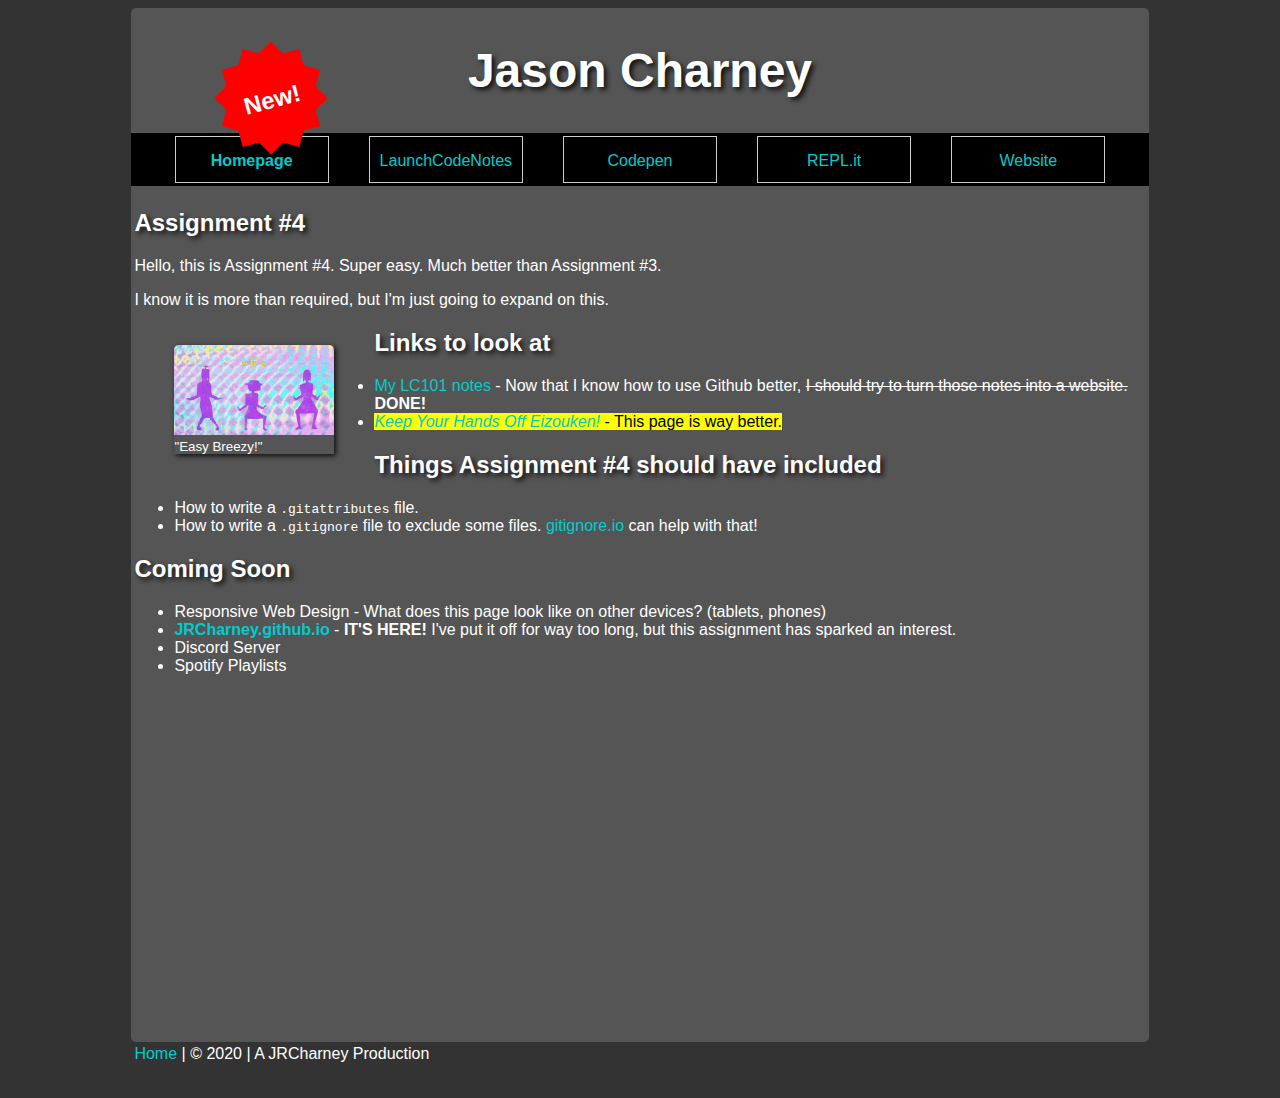
<file: index.html>
<!DOCTYPE html>
<html>
    <head>
        <meta charset="utf-8">
        <title>LC101 - HTML Me Something</title>
        <link href="./styles.css" rel="stylesheet">
    </head>
    <body>
        <header>
            <div class="special">
                <div id="burst-12"></div>
                <div id="burst-text">New!</div>
            </div>
            <h1>Jason Charney</h1>
        </header>
        <nav>
            <ul>
            <li><a href="https://jrcharney.github.io/" title="NOW OPEN!"><b>Homepage</b></a></li>
            <li><a href="https://github.com/jrcharney/LaunchCodeNotes" title="Maybe you should clone this">LaunchCodeNotes</a></li>
            <li><a href="https://codepen.io/jrcharney/" title="Way more fun!">Codepen</a></li>
            <li><a href="https://repl.it/@jrcharney/" title="Witty remark!">REPL.it</a></li>
            <li><a href="https://www.jrcharney.com/" title="This old house">Website</a></li>
            </ul>
        </nav>
        <main>
            <section>
                <article>
                    <h2>Assignment #4</h2>
                    <p>Hello, this is Assignment #4. Super easy. Much better than Assignment #3.</p>
                    <p>I know it is more than required, but I'm just going to expand on this.</p>    
                </article>
            </section>
            <section>
                <figure class="fleft">
                    <a href="./eizouken/"><img alt="dance" src="./eizouken/images/dance.gif"></a>
                    <figcaption>"Easy Breezy!"</figcaption>
                </figure>
                <h2>Links to look at</h2>
                <ul>
                    <li><a href="https://jrcharney.github.io/LaunchCodeNotes">My LC101 notes</a> - Now that I know how to use Github better, <s>I should try to turn those notes into a website.</s> <b>DONE!</b></li>
                    <li><mark><a href="./eizouken/"><i>Keep Your Hands Off Eizouken!</i></a> - This page is way better.</mark></li>
                </ul>
            </section>
            <section>
                <h2>Things Assignment #4 should have included</h2>
                <ul>
                    <li>How to write a <code>.gitattributes</code> file.</li>
                    <li>How to write a <code>.gitignore</code> file to exclude some files. <a href="https://gitignore.io">gitignore.io</a> can help with that!</li>
                </ul>
            </section>
            <section>
                <h2>Coming Soon</h2>
                <ul>
                    <li>Responsive Web Design - What does this page look like on other devices? (tablets, phones)</li>
                    <li><a href="https://jrcharney.github.io"><b>JRCharney.github.io</b></a> - <b>IT'S HERE!</b> I've put it off for way too long, but this assignment has sparked an interest.</li>
                    <li>Discord Server</li>
                    <li>Spotify Playlists</li>
                </ul>
            </section>
        </main>
        <footer><a href="..">Home</a> | &copy; 2020 | A JRCharney Production</footer>
    </body>
</html>
</file>
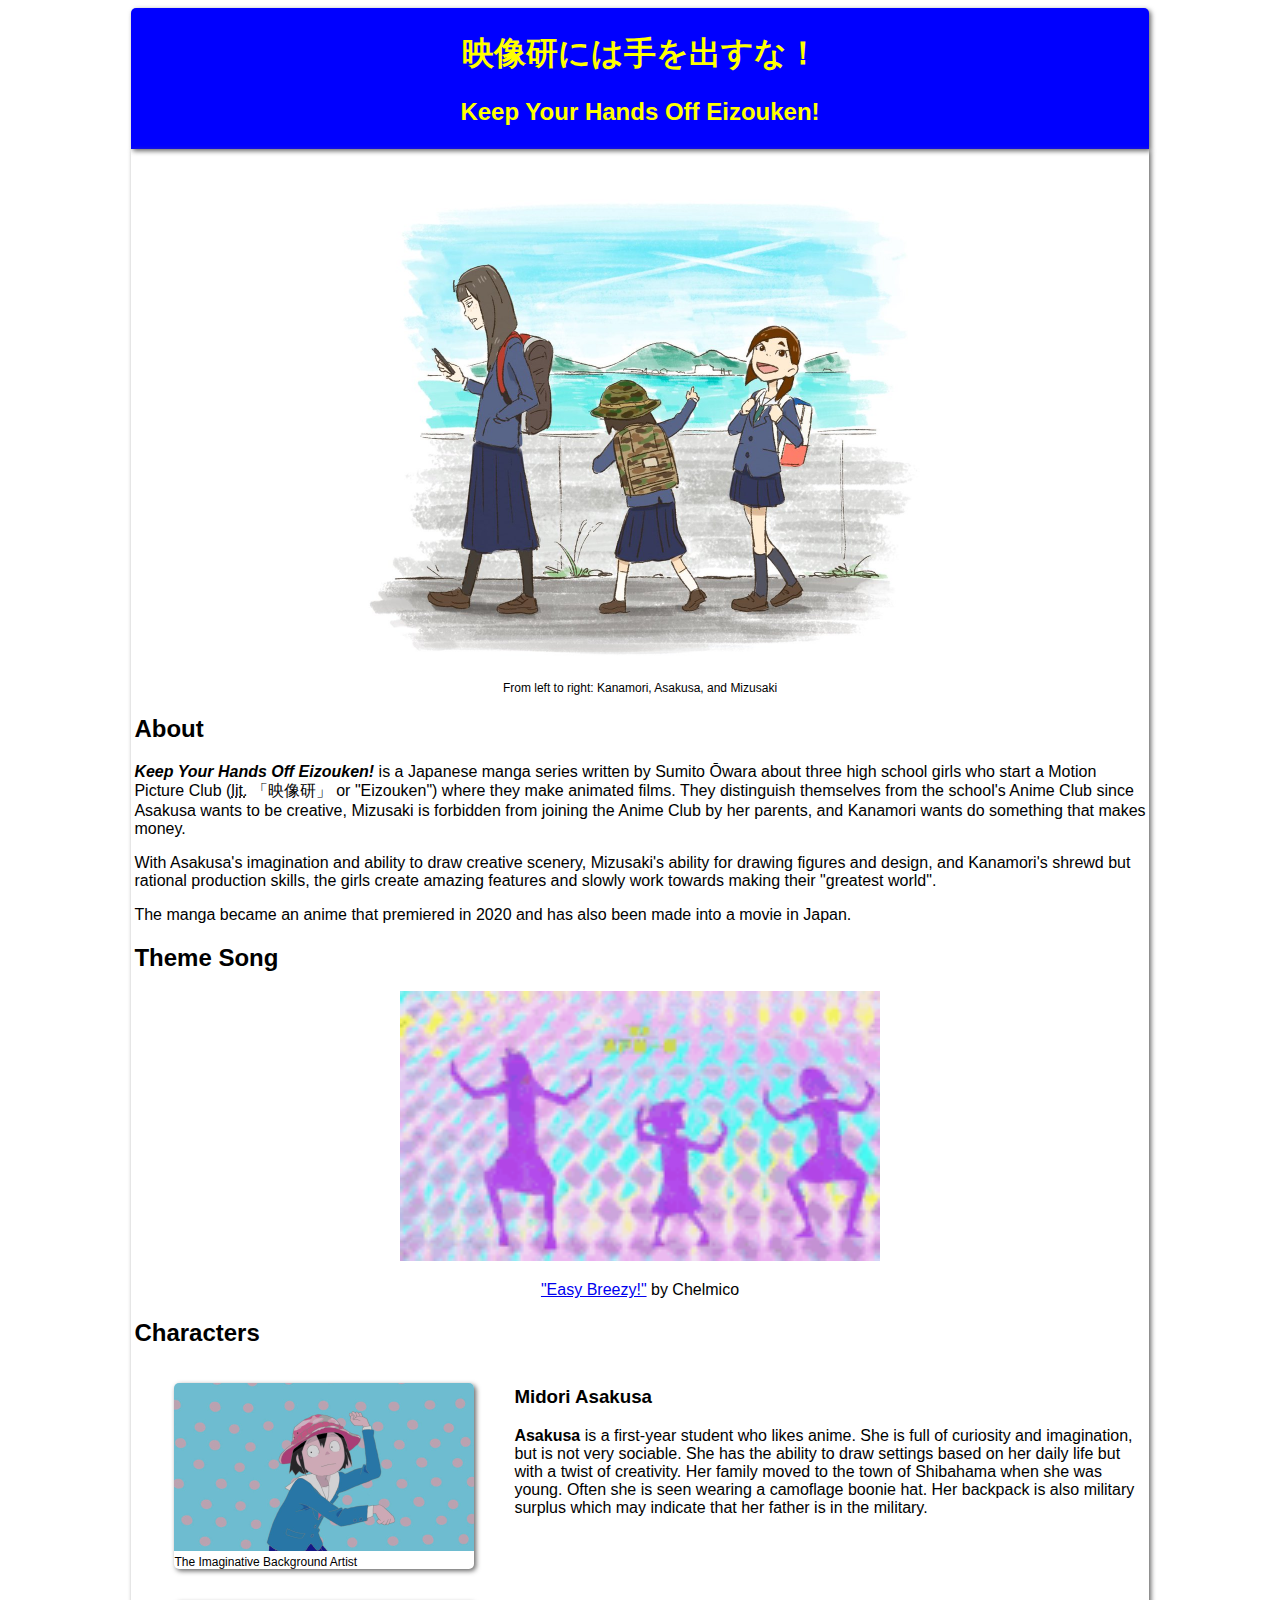
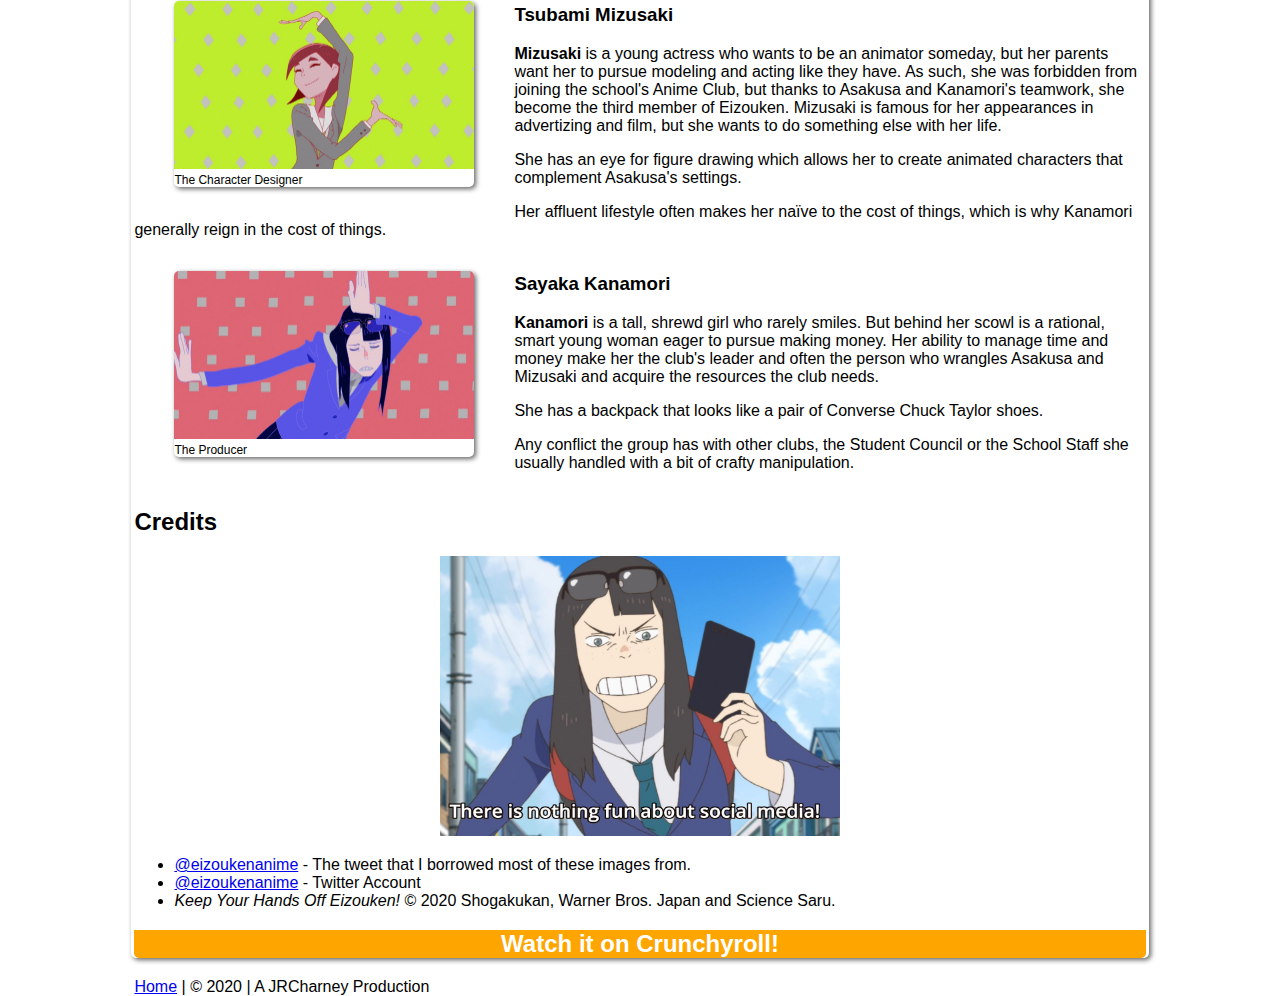
<file: eizouken/index.html>
<!DOCTYPE html>
<html>
    <head>
        <meta charset="utf-8">
        <title>映像研には手を出すな！ - Keep Your Hands Off Eizouken!</title>
        <link rel="stylesheet" href="./styles.css">
    </head>
    <body>
        <header>
            <hgroup>
                <h1>映像研には手を出すな！</h1>
                <h2>Keep Your Hands Off Eizouken!</h2>
            </hgroup>
        </header>
        <nav></nav>
        <main>
            <section id="about">
                <figure>
                    <img alt="The girls" src="./images/Eizouken.jpg">
                    <figcaption>From left to right: Kanamori, Asakusa, and Mizusaki</figcaption>
                </figure>
                <h2>About</h2>
                <p><b><i>Keep Your Hands Off Eizouken!</i></b> is a Japanese manga series written by Sumito Ōwara about three high school girls who start a Motion Picture Club (<abbr title="literally translated">lit.</abbr> 「映像研」 or "Eizouken") where they make animated films. They distinguish themselves from the school's Anime Club since Asakusa wants to be creative, Mizusaki is forbidden from joining the Anime Club by her parents, and Kanamori wants do something that makes money.</p>
                <p>With Asakusa's imagination and ability to draw creative scenery, Mizusaki's ability for drawing figures and design, and Kanamori's shrewd but rational production skills, the girls create amazing features and slowly work towards making their "greatest world".</p>
                <p>The manga became an anime that premiered in 2020 and has also been made into a movie in Japan.</p>
            </section>
            <section id="music">
                <h2>Theme Song</h2>
                <figure>
                    <img alt="dance" src="./images/dance.gif">
                    <figcaption></figcaption>
                </figure>
                <p><a href="https://www.youtube.com/watch?v=76sNmqMzUuI">"Easy Breezy!"</a> by Chelmico</p>
            </section>
            <section>
                <h2>Characters</h2>
                <section class="character">
                    <figure>
                        <img src="./images/Asakusa.jpg" alt="Midori Asakusa">
                        <figcaption>The Imaginative Background Artist</figcaption>
                    </figure>
                    <h3>Midori Asakusa</h3>
                    <p><b>Asakusa</b> is a first-year student who likes anime. She is full of curiosity and imagination, but is not very sociable. She has the ability to draw settings based on her daily life but with a twist of creativity. Her family moved to the town of Shibahama when she was young. Often she is seen wearing a camoflage boonie hat. Her backpack is also military surplus which may indicate that her father is in the military.</p>
                </section>
                <section class="character">
                    <figure>
                        <img src="./images/Mizusaki.jpg" alt="Tsubami Mizusaki">
                        <figcaption>The Character Designer</figcaption>
                    </figure>
                    <h3>Tsubami Mizusaki</h3>
                    <p><b>Mizusaki</b> is a young actress who wants to be an animator someday, but her parents want her to pursue modeling and acting like they have. As such, she was forbidden from joining the school's Anime Club, but thanks to Asakusa and Kanamori's teamwork, she become the third member of Eizouken. Mizusaki is famous for her appearances in advertizing and film, but she wants to do something else with her life.</p>
                    <p>She has an eye for figure drawing which allows her to create animated characters that complement Asakusa's settings.</p>
                    <p>Her affluent lifestyle often makes her na&iuml;ve to the cost of things, which is why Kanamori generally reign in the cost of things.</p>
                </section>
                <section class="character">
                    <figure>
                        <img src="./images/Kanamori.jpg" alt="Sayaka Kanamori">
                        <figcaption>The Producer</figcaption>
                    </figure>
                    <h3>Sayaka Kanamori</h3>
                    <p><b>Kanamori</b> is a tall, shrewd girl who rarely smiles. But behind her scowl is a rational, smart young woman eager to pursue making money.  Her ability to manage time and money make her the club's leader and often the person who wrangles Asakusa and Mizusaki and acquire the resources the club needs.</p>
                    <p>She has a backpack that looks like a pair of Converse Chuck Taylor shoes.</p>
                    <p>Any conflict the group has with other clubs, the Student Council or the School Staff she usually handled with a bit of crafty manipulation.</p>
                </section>
            </section>
            <section id="credits">
                <h2>Credits</h2>
                <figure>
                    <img src="./images/nothing_fun_about_social_media.jpg">
                </figure>
                <ul>
                    <li><a href="https://twitter.com/eizoukenanime/status/1215800742864474114">@eizoukenanime</a> - The tweet that I borrowed most of these images from.</li>
                    <li><a href="https://twitter.com/eizoukenanime">@eizoukenanime</a> - Twitter Account</li>
                    <li><i>Keep Your Hands Off Eizouken!</i> &copy; 2020 Shogakukan, Warner Bros. Japan and Science Saru.</li>
                </ul>

            </section>
            <section id="crunchyroll">
                <h2><a href="https://www.crunchyroll.com/keep-your-hands-off-eizouken">Watch it on Crunchyroll!</a></h2>
            </section>
        </main>
        <footer>
            <p><a href="..">Home</a> | &copy; 2020 | A JRCharney Production</p>
        </footer>
    </body>
</html>
</file>
<file: styles.css>
/* @file styles.css */

/* Use some CSS variables! Good for color schemes! */
:root{
    --lc: #0cc;
    --vc: #0aa;
    --hc: #0ff;
}

html {
    height: 100%; /* in case we use a gradient background */
}

body{
    font-family: Arial, Helvetica, sans-serif;
    /* @todo: subtle gradient background */
    background-color: #333;
    color: #fff;
}

header, nav, main, footer {
    width: 80%;
    margin-left: auto;
    margin-right: auto;
}

header {
    border-top-left-radius: 5px;
    border-top-right-radius: 5px;
    background-color: #555;
    text-align: center;
    padding: 3px;
    position: relative; /* This is for the starburst */
}

nav {
    border-radius: 0;
    background-color: #000;
    color: #fff;
    padding: 3px;
}

nav ul {
    /*display: inline-block;*/
    list-style-type: none;  /* It's still a list. */
    /*border: 1px solid #f00;*/
    display: flex;
    flex-direction: row;
    justify-content: space-evenly;
    padding: 0;
    margin: 0;
}

nav ul > li {
    /*display: inline;
    min-width: 20%; */
    border: 1px solid #ccc;
    display: block;
    min-width: 15%;
    height: 30px;
    text-align: center;
    vertical-align: middle;
    padding-top: 15px;
    padding-bottom: 0;
    margin-top: 0;
    margin-bottom: 0px;
}

main {
    border-bottom-left-radius: 5px;
    border-bottom-right-radius: 5px;
    background-color: #555;
    color: #fff;
    min-height: calc(100vh - 50px);
    padding: 3px;
}
footer {
    padding: 3px;
    height: 50px;
}

/*
h1 {}
h2 {}
h3 {}
*/

header h1 {
    text-shadow: 3px 3px 5px #111;
    font-size: 36pt;
}

main h2 {
    text-shadow: 3px 3px 5px #111;

}
main h3 {
    text-shadow: 3px 3px 5px #111;

}

p {}

a[href]:link {
    color: var(--lc); /* #e0e; */
    text-decoration: none;
}
a[href]:visited {
    color: var(--vc); /* #c0c; */
    text-decoration: none;
}
a[href]:active {
    text-decoration: underline;
}
a[href]:hover {
    /* @TODO: transition */
    color: var(--hc); /* #f0f; */
    text-decoration: none;
}

blockquote {
    /* @todo: do some  flair left border */
    border-left: 5px solid #ff0;
}

pre {
    font-family: monospace;
    border-radius: 3px;
}

figure {
    border: 5px;
    box-shadow: 2px 2px 5px #111;
}

figure img {
    border-top-left-radius: 5px;
    border-top-right-radius: 5px;
}

figure figcaption {
    font-size: 10pt;
}

.fleft {
    float: left;
}

.special {
    position: absolute;
    left: 100px;
    top: 50px;
    color: #fff;
    transform:  rotate(-15deg);
}

#burst-12 {
  background: red;
  width: 80px;
  height: 80px;
  position: relative;
  text-align: center;
}
#burst-12:before,
#burst-12:after {
  content: "";
  position: absolute;
  top: 0;
  left: 0;
  height: 80px;
  width: 80px;
  background: red;
}
#burst-12:before {
  transform: rotate(30deg);
}
#burst-12:after {
  transform: rotate(60deg);
}

#burst-text {
    z-index: 10;
    position: absolute;
    top: 35%;
    left: 15%;
    font-size: 18pt;
    font-weight: bold;
}
</file>
<file: eizouken/styles.css>
/* @file eizouken/styles.css */
html {
    height: 100%;
}

body {
    font-family: Arial, Helvetica, sans-serif;
}

header, nav, main, footer {
    width: 80%;
    margin-left: auto;
    margin-right: auto;
}

header, nav, main {
    box-shadow: 2px 2px 5px #666;
}

header {
    background-color: #00f;
    color: #ff0;
    border-top-left-radius: 5px;
    border-top-right-radius: 5px;
    padding: 3px;
}
header hgroup {
    text-align: center;
}
header hgroup h1 {}
header hgroup h2 {}

main {
    border-bottom-left-radius: 5px;
    border-bottom-right-radius: 5px;
    padding: 3px;
}

.character {
    overflow: auto;
}

.character figure {
    float: left;
    border-radius: 5px;
    box-shadow: 2px 2px 5px #666;
}
.character figure img {
    width: 300px;
    height: 168px; 
    border-top-left-radius: inherit;
    border-top-right-radius: inherit;
}
.character figure figcaption {
    font-size: 9pt;
}

#about figure {
    text-align:center;
}

/* TODO: RWD this image! */
#about figure img {
    width: 600px;
    height: 509px;
}

#about figure figcaption,
#music figure figcaption
 {
    font-size: 9pt;
}

#music figure {
    text-align: center;
}

#music figure img {
    min-width: 480px;
    min-height: 270px;
}

#music p {
    text-align: center;
}

#credits figure {
    text-align: center;
}
#credits figure img {
    width: 400px;
    height: 280px;
}


main {
    padding-bottom: 0;
}


#crunchyroll {
    background-color: orange;
    color: #fff;
    border-bottom-left-radius: 5px;
    border-bottom-right-radius: 5px;
    /*margin-bottom: 0;*/
}

#crunchyroll h2 {
    text-align: center;
}

#crunchyroll a[href] {
    color: #fff;
    text-decoration: none;
    transition: text-decoration 0.5s ease;
}

#crunchyroll a[href]:hover {
    color: #fff;
    text-decoration: underline;
}
</file>
